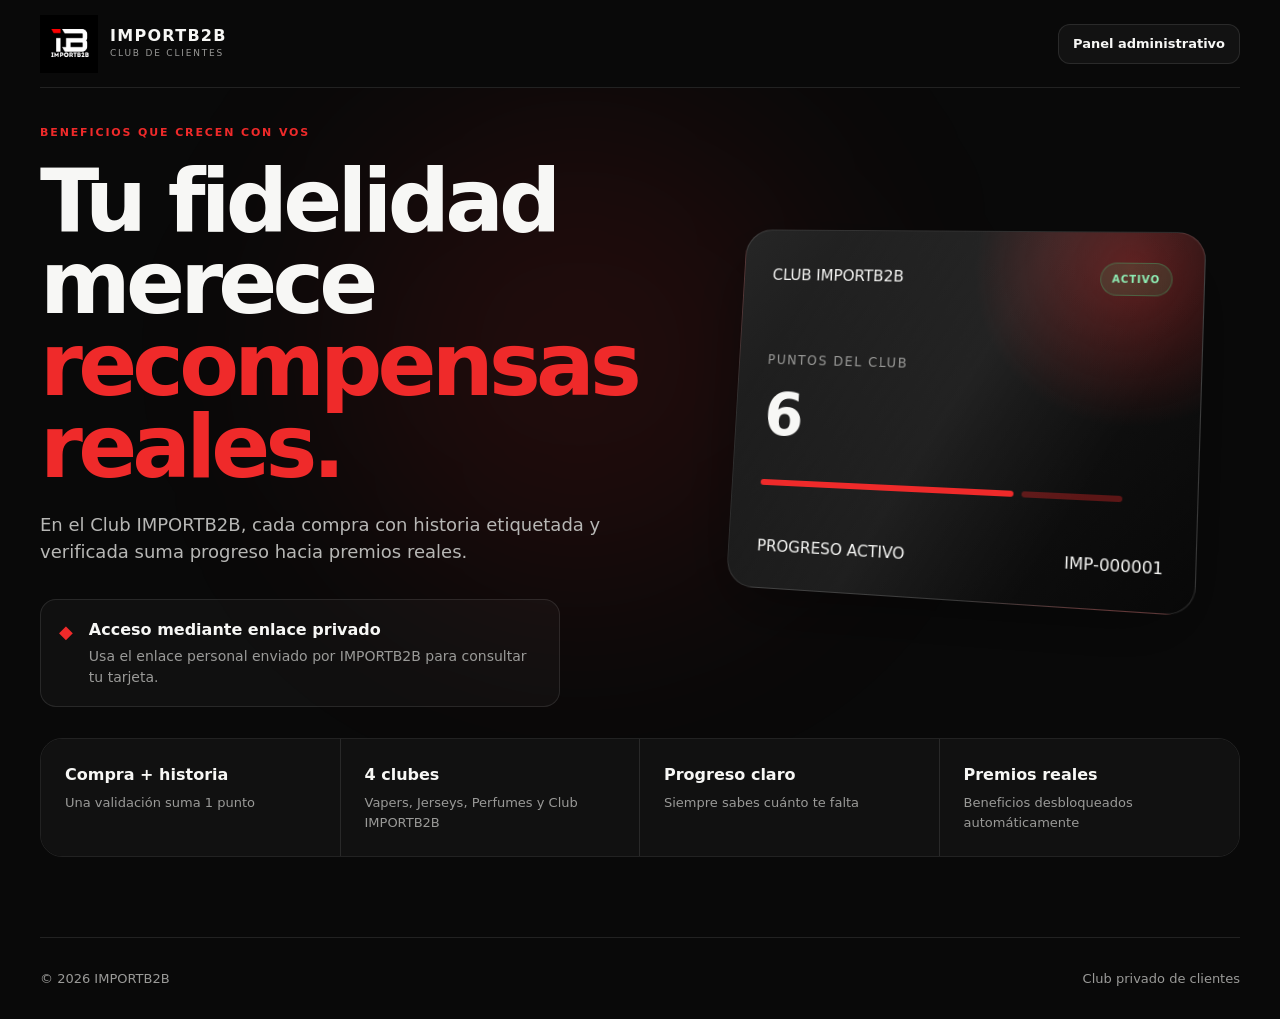
<file: index.html>
<!doctype html>
<html lang="es">
<head>
  <meta charset="utf-8">
  <meta name="viewport" content="width=device-width, initial-scale=1">
  <meta name="description" content="Club de fidelización de clientes IMPORTB2B.">
  <title>Club IMPORTB2B</title>
  <link rel="icon" type="image/png" href="/assets/icons/favicon-32.png">
  <link rel="apple-touch-icon" href="/assets/icons/apple-touch-icon.png">
  <link rel="manifest" href="/manifest.webmanifest">
  <link rel="stylesheet" href="/assets/css/styles.css">
</head>
<body class="landing-page">
  <header class="site-header">
    <a class="brand" href="/" aria-label="Club IMPORTB2B, inicio">
      <img src="/assets/logo-importb2b.png"
     class="brand-logo"
     alt="IMPORTB2B"
     width="58"
     height="58"
     style="width:58px;height:58px;max-width:58px;max-height:58px;object-fit:contain;">
      <span class="brand-copy"><strong>IMPORTB2B</strong><small>CLUB DE CLIENTES</small></span>
    </a>
    <a class="button button--ghost button--small" href="/admin/login">Panel administrativo</a>
  </header>

  <main>
    <section class="hero-section">
      <div class="hero-glow" aria-hidden="true"></div>
      <div class="hero-content">
        <span class="eyebrow">BENEFICIOS QUE CRECEN CON VOS</span>
        <h1>Tu fidelidad merece <em>recompensas reales.</em></h1>
        <p>En el Club IMPORTB2B, cada compra con historia etiquetada y verificada suma progreso hacia premios reales.</p>
        <div class="hero-actions">
          <div class="notice-card">
            <span class="notice-card__icon" aria-hidden="true">◆</span>
            <div>
              <strong>Acceso mediante enlace privado</strong>
              <p>Usa el enlace personal enviado por IMPORTB2B para consultar tu tarjeta.</p>
            </div>
          </div>
        </div>
      </div>

      <div class="hero-visual" aria-hidden="true">
        <div class="membership-card membership-card--preview">
          <div class="membership-card__top">
            <span>CLUB IMPORTB2B</span>
            <span class="status-badge is-active">ACTIVO</span>
          </div>
          <div class="membership-card__body">
            <small>PUNTOS DEL CLUB</small>
            <strong>6</strong>
            <div class="preview-line"><span></span><span></span></div>
          </div>
          <div class="membership-card__footer">
            <span>PROGRESO ACTIVO</span>
            <span>IMP-000001</span>
          </div>
        </div>
      </div>
    </section>

    <section class="feature-strip" aria-label="Beneficios del club">
      <article><strong>Compra + historia</strong><span>Una validación suma 1 punto</span></article>
      <article><strong>4 clubes</strong><span>Vapers, Jerseys, Perfumes y Club IMPORTB2B</span></article>
      <article><strong>Progreso claro</strong><span>Siempre sabes cuánto te falta</span></article>
      <article><strong>Premios reales</strong><span>Beneficios desbloqueados automáticamente</span></article>
    </section>
  </main>

  <footer class="site-footer">
    <span>© <span id="currentYear"></span> IMPORTB2B</span>
    <span>Club privado de clientes</span>
  </footer>

  <script>
    document.getElementById("currentYear").textContent = new Date().getFullYear();
  </script>
</body>
</html>
</file>
<file: assets/css/styles.css>
:root {
  --bg: #090909;
  --bg-soft: #111111;
  --panel: #151515;
  --panel-2: #1b1b1b;
  --line: rgba(255,255,255,.10);
  --line-strong: rgba(255,255,255,.18);
  --text: #f7f7f5;
  --muted: #9a9a98;
  --red: #ef2a2a;
  --red-dark: #a90e16;
  --green: #45d483;
  --amber: #f6b94b;
  --danger: #ff5c66;
  --radius: 22px;
  --radius-sm: 14px;
  --shadow: 0 24px 70px rgba(0,0,0,.38);
  --font: Inter, ui-sans-serif, system-ui, -apple-system, BlinkMacSystemFont, "Segoe UI", sans-serif;
}

* { box-sizing: border-box; }
html { color-scheme: dark; scroll-behavior: smooth; }
body {
  margin: 0;
  min-height: 100vh;
  background: var(--bg);
  color: var(--text);
  font-family: var(--font);
  line-height: 1.5;
}
button, input, textarea, select { font: inherit; }
button, a { -webkit-tap-highlight-color: transparent; }
a { color: inherit; text-decoration: none; }
img { max-width: 100%; display: block; }
[hidden] { display: none !important; }

body::selection { background: var(--red); color: white; }

.brand {
  display: inline-flex;
  align-items: center;
  gap: 12px;
  min-width: max-content;
}
.brand-mark {
  position: relative;
  display: inline-grid;
  place-items: center;
  width: 46px;
  height: 46px;
  border: 1px solid var(--line-strong);
  border-radius: 12px;
  font-weight: 950;
  letter-spacing: -2px;
  font-size: 20px;
  background: linear-gradient(145deg, #1d1d1d, #0a0a0a);
}
.brand-mark i {
  position: absolute;
  width: 17px;
  height: 4px;
  top: 5px;
  right: 5px;
  background: var(--red);
  transform: skewX(-28deg);
  border-radius: 3px;
}
.brand-copy { display: flex; flex-direction: column; line-height: 1.05; }
.brand-copy strong { font-size: 16px; letter-spacing: .08em; }
.brand-copy small { color: var(--muted); font-size: 9px; letter-spacing: .20em; margin-top: 4px; }

.eyebrow {
  display: inline-block;
  color: var(--red);
  font-weight: 800;
  font-size: 11px;
  letter-spacing: .17em;
}

.button {
  display: inline-flex;
  align-items: center;
  justify-content: center;
  gap: 8px;
  min-height: 46px;
  padding: 0 18px;
  border-radius: 12px;
  border: 1px solid transparent;
  cursor: pointer;
  font-weight: 800;
  transition: .2s ease;
}
.button:hover { transform: translateY(-1px); }
.button:disabled { opacity: .55; cursor: not-allowed; transform: none; }
.button--primary { background: var(--red); color: white; box-shadow: 0 12px 30px rgba(239,42,42,.20); }
.button--primary:hover { background: #ff3838; }
.button--ghost { background: rgba(255,255,255,.04); border-color: var(--line); color: var(--text); }
.button--ghost:hover { border-color: var(--line-strong); background: rgba(255,255,255,.07); }
.button--danger { background: rgba(255,92,102,.12); border-color: rgba(255,92,102,.35); color: #ff8b92; }
.button--small { min-height: 40px; padding: 0 14px; font-size: 13px; }
.button--full { width: 100%; }
.text-button { border: 0; background: transparent; color: #d9d9d7; cursor: pointer; padding: 6px; font-weight: 700; }
.text-button:hover { color: white; }
.icon-button {
  width: 42px; height: 42px; border-radius: 50%; border: 1px solid var(--line);
  background: rgba(255,255,255,.04); color: white; cursor: pointer; font-size: 24px;
}

.site-header, .client-header {
  width: min(1200px, calc(100% - 40px));
  margin: 0 auto;
  min-height: 88px;
  display: flex;
  align-items: center;
  justify-content: space-between;
  gap: 20px;
  border-bottom: 1px solid var(--line);
}
.site-footer {
  width: min(1200px, calc(100% - 40px));
  margin: 0 auto;
  min-height: 82px;
  display: flex;
  align-items: center;
  justify-content: space-between;
  gap: 16px;
  color: var(--muted);
  font-size: 13px;
  border-top: 1px solid var(--line);
}

.hero-section {
  position: relative;
  overflow: hidden;
  width: min(1200px, calc(100% - 40px));
  margin: 0 auto;
  min-height: 650px;
  display: grid;
  grid-template-columns: 1.05fr .95fr;
  align-items: center;
  gap: 70px;
}
.hero-glow {
  position: absolute;
  width: 480px;
  height: 480px;
  left: 25%;
  top: 4%;
  border-radius: 50%;
  background: rgba(239,42,42,.10);
  filter: blur(110px);
  pointer-events: none;
}
.hero-content, .hero-visual { position: relative; z-index: 1; }
.hero-content h1 {
  max-width: 680px;
  margin: 18px 0 22px;
  font-size: clamp(46px, 6.8vw, 88px);
  line-height: .94;
  letter-spacing: -.055em;
}
.hero-content h1 em { font-style: normal; color: var(--red); }
.hero-content > p { max-width: 610px; color: #b7b7b5; font-size: 18px; }
.hero-actions { margin-top: 34px; }
.notice-card {
  max-width: 520px;
  display: flex;
  gap: 16px;
  padding: 18px;
  border: 1px solid var(--line);
  border-radius: 16px;
  background: rgba(255,255,255,.03);
}
.notice-card__icon { color: var(--red); font-size: 18px; }
.notice-card p { margin: 4px 0 0; color: var(--muted); font-size: 14px; }
.hero-visual { display: grid; place-items: center; min-height: 500px; perspective: 1000px; }

.membership-card {
  position: relative;
  overflow: hidden;
  padding: 30px;
  border-radius: 28px;
  border: 1px solid rgba(255,255,255,.14);
  background:
    radial-gradient(circle at 85% 10%, rgba(239,42,42,.33), transparent 30%),
    linear-gradient(135deg, #262626 0%, #111 56%, #080808 100%);
  box-shadow: var(--shadow);
}
.membership-card::after {
  content: "";
  position: absolute;
  inset: 0;
  background: linear-gradient(120deg, transparent 15%, rgba(255,255,255,.06) 48%, transparent 75%);
  pointer-events: none;
}
.membership-card--preview { width: min(100%, 470px); min-height: 285px; transform: rotateY(-9deg) rotateX(4deg) rotateZ(2deg); }
.membership-card__top, .membership-card__footer { position: relative; z-index: 1; display: flex; align-items: center; justify-content: space-between; gap: 16px; }
.membership-card__top > div { display: flex; flex-direction: column; }
.membership-card__top small, .membership-card__footer small, .membership-card__balance small { color: #a7a7a4; letter-spacing: .13em; font-size: 10px; }
.membership-card__top strong { letter-spacing: .18em; font-size: 13px; }
.membership-card__body { position: relative; z-index: 1; margin: 60px 0 50px; }
.membership-card__body small { color: var(--muted); letter-spacing: .12em; }
.membership-card__body strong { display: block; font-size: 60px; letter-spacing: -.04em; }
.membership-card__balance { position: relative; z-index: 1; margin: 52px 0 70px; }
.membership-card__balance strong { font-size: clamp(56px, 9vw, 86px); line-height: 1; letter-spacing: -.05em; }
.membership-card__balance span { color: var(--muted); margin-left: 6px; }
.membership-card__footer > div { display: flex; flex-direction: column; gap: 4px; }
.membership-card__footer > div:last-child { text-align: right; }
.preview-line { margin-top: 22px; display: flex; gap: 8px; }
.preview-line span { height: 6px; border-radius: 99px; background: var(--red); }
.preview-line span:first-child { width: 64%; }
.preview-line span:last-child { width: 24%; opacity: .35; }
.brand-mark--card { width: 52px; height: 52px; }

.feature-strip {
  width: min(1200px, calc(100% - 40px));
  margin: 0 auto 80px;
  display: grid;
  grid-template-columns: repeat(4, 1fr);
  border: 1px solid var(--line);
  border-radius: var(--radius);
  overflow: hidden;
}
.feature-strip article { padding: 24px; display: flex; flex-direction: column; gap: 6px; background: #111; border-right: 1px solid var(--line); }
.feature-strip article:last-child { border-right: 0; }
.feature-strip span { color: var(--muted); font-size: 13px; }

.client-page { background: radial-gradient(circle at 50% -20%, rgba(239,42,42,.13), transparent 34%), var(--bg); }
.secure-label { color: var(--muted); border: 1px solid var(--line); border-radius: 99px; padding: 8px 12px; font-size: 10px; letter-spacing: .12em; }
.client-shell { width: min(980px, calc(100% - 32px)); margin: 56px auto 100px; }
.client-intro { display: flex; align-items: flex-end; justify-content: space-between; gap: 24px; margin-bottom: 28px; }
.client-intro h1 { font-size: clamp(38px, 6vw, 66px); line-height: 1; margin: 10px 0 12px; letter-spacing: -.045em; }
.client-intro p { color: var(--muted); max-width: 590px; margin: 0; }
.status-badge {
  display: inline-flex; align-items: center; justify-content: center;
  padding: 8px 11px; border-radius: 99px; font-size: 10px; font-weight: 900; letter-spacing: .08em; white-space: nowrap;
}
.status-badge.is-active { color: #8ff0b6; background: rgba(69,212,131,.12); border: 1px solid rgba(69,212,131,.30); }
.status-badge.is-inactive { color: #ff969d; background: rgba(255,92,102,.12); border: 1px solid rgba(255,92,102,.30); }

.metric-grid { display: grid; gap: 14px; }
.metric-grid--client { grid-template-columns: repeat(3, 1fr); margin: 18px 0; }
.metric-card { position: relative; min-height: 150px; padding: 22px; border: 1px solid var(--line); border-radius: var(--radius-sm); background: var(--panel); display: flex; flex-direction: column; justify-content: flex-end; }
.metric-card__icon { position: absolute; top: 18px; right: 18px; color: rgba(255,255,255,.18); font-weight: 900; }
.metric-card strong { font-size: 36px; line-height: 1; }
.metric-card small { margin-top: 8px; color: var(--muted); }

.panel { border: 1px solid var(--line); border-radius: var(--radius); background: var(--panel); padding: 24px; }
.panel-heading { display: flex; align-items: center; justify-content: space-between; gap: 20px; margin-bottom: 22px; }
.panel-heading h2, .panel-heading h3 { margin: 4px 0 0; letter-spacing: -.025em; }
.panel-heading h2 { font-size: 24px; }
.panel-heading h3 { font-size: 20px; }
.progress-panel { margin: 18px 0 70px; }
.progress-track { height: 14px; background: #080808; border: 1px solid var(--line); border-radius: 99px; overflow: hidden; }
.progress-track span { display: block; height: 100%; width: 0; border-radius: inherit; background: linear-gradient(90deg, var(--red-dark), var(--red)); transition: width .7s ease; }
.progress-meta { display: flex; justify-content: space-between; gap: 14px; margin-top: 12px; color: var(--muted); font-size: 13px; }
.progress-meta strong { color: white; }
.content-section { margin-top: 64px; }
.section-heading { display: flex; align-items: flex-end; justify-content: space-between; gap: 24px; margin-bottom: 22px; }
.section-heading h2 { margin: 5px 0 0; font-size: 30px; letter-spacing: -.035em; }
.section-heading p { color: var(--muted); max-width: 390px; text-align: right; }
.rewards-grid { display: grid; grid-template-columns: repeat(2, 1fr); gap: 14px; }
.reward-card { display: grid; grid-template-columns: auto 1fr; gap: 16px; padding: 22px; border-radius: var(--radius-sm); border: 1px solid var(--line); background: var(--panel); }
.reward-card.is-unlocked { border-color: rgba(69,212,131,.30); background: linear-gradient(135deg, rgba(69,212,131,.08), var(--panel)); }
.reward-icon { width: 40px; height: 40px; display: grid; place-items: center; border-radius: 12px; background: rgba(255,255,255,.06); color: var(--red); font-weight: 900; }
.reward-card.is-unlocked .reward-icon { color: var(--green); }
.reward-card__topline { display: flex; justify-content: space-between; align-items: flex-start; gap: 12px; }
.reward-card h3 { margin: 0; font-size: 17px; }
.reward-card__topline span { color: var(--muted); font-size: 11px; white-space: nowrap; }
.reward-card p { color: var(--muted); font-size: 14px; margin: 8px 0; }
.reward-card small { color: #d2d2cf; }
.history-list { display: flex; flex-direction: column; }
.history-item { display: grid; grid-template-columns: 18px 1fr; gap: 14px; padding: 20px 0; border-bottom: 1px solid var(--line); }
.history-item:last-child { border-bottom: 0; }
.history-dot { width: 10px; height: 10px; border-radius: 50%; margin-top: 8px; background: var(--red); box-shadow: 0 0 0 5px rgba(239,42,42,.10); }
.history-item__header, .history-item__meta { display: flex; justify-content: space-between; gap: 16px; }
.history-item p { margin: 6px 0 10px; color: var(--muted); }
.history-item__meta { color: #7e7e7b; font-size: 12px; }
.credit-change { font-size: 12px; font-weight: 900; }
.credit-change.is-positive { color: var(--green); }
.credit-change.is-negative { color: var(--danger); }
.credit-change.is-neutral { color: var(--muted); }
.empty-state { padding: 28px; text-align: center; color: var(--muted); border: 1px dashed var(--line); border-radius: var(--radius-sm); }
.state-panel { min-height: 520px; display: flex; flex-direction: column; align-items: center; justify-content: center; text-align: center; }
.state-panel h1 { margin: 20px 0 8px; }
.state-panel p { color: var(--muted); max-width: 520px; }
.state-panel--error .state-icon { width: 56px; height: 56px; display: grid; place-items: center; border-radius: 50%; color: var(--danger); background: rgba(255,92,102,.12); border: 1px solid rgba(255,92,102,.30); font-weight: 900; font-size: 24px; }
.loader { width: 34px; height: 34px; border-radius: 50%; border: 3px solid rgba(255,255,255,.14); border-top-color: var(--red); animation: spin .75s linear infinite; }
@keyframes spin { to { transform: rotate(360deg); } }
.site-footer--client { margin-top: 40px; }

.login-layout { min-height: 100vh; display: grid; grid-template-columns: 1fr 1fr; }
.login-brand-panel { padding: 54px clamp(32px, 6vw, 90px); display: flex; flex-direction: column; justify-content: space-between; background: radial-gradient(circle at 10% 85%, rgba(239,42,42,.24), transparent 32%), #0e0e0e; border-right: 1px solid var(--line); }
.login-brand-panel h1 { font-size: clamp(42px, 5vw, 70px); line-height: .98; letter-spacing: -.05em; max-width: 660px; margin: 18px 0; }
.login-brand-panel p { color: var(--muted); max-width: 600px; font-size: 17px; }
.login-brand-panel > small { color: #70706e; }
.login-form-panel { display: grid; place-items: center; padding: 30px; }
.auth-card { width: min(100%, 470px); padding: 34px; border: 1px solid var(--line); border-radius: 24px; background: #111; box-shadow: var(--shadow); }
.auth-card__heading { margin-bottom: 28px; }
.auth-card__heading h2 { font-size: 36px; margin: 7px 0 8px; letter-spacing: -.04em; }
.auth-card__heading p { color: var(--muted); margin: 0; }

.form-field { display: flex; flex-direction: column; gap: 8px; margin-bottom: 16px; }
.form-field > span { font-size: 12px; font-weight: 800; color: #d6d6d3; }
.form-field small { color: var(--muted); font-size: 11px; }
input, textarea, select {
  width: 100%; color: var(--text); background: #0b0b0b; border: 1px solid var(--line);
  border-radius: 12px; outline: none; padding: 13px 14px; transition: border-color .2s, box-shadow .2s;
}
input, select { min-height: 48px; }
textarea { resize: vertical; }
input:focus, textarea:focus, select:focus { border-color: rgba(239,42,42,.75); box-shadow: 0 0 0 3px rgba(239,42,42,.10); }
input::placeholder, textarea::placeholder { color: #5e5e5c; }
.password-field { position: relative; display: block; }
.password-field input { padding-right: 84px; }
.password-field .text-button { position: absolute; right: 8px; top: 50%; transform: translateY(-50%); font-size: 12px; }
.form-message { min-height: 24px; margin: 4px 0 12px; font-size: 13px; }
.form-message.is-error { color: #ff858c; }
.form-message.is-success { color: #79e5a3; }
.alert { padding: 14px; border-radius: 12px; margin-bottom: 18px; font-size: 13px; }
.alert--warning { background: rgba(246,185,75,.10); border: 1px solid rgba(246,185,75,.30); color: #ffd98a; }
.back-link { display: block; margin-top: 18px; text-align: center; color: var(--muted); font-size: 13px; }
.back-link:hover { color: white; }

.admin-page { overflow-x: hidden; }
.admin-gate { min-height: 100vh; display: flex; flex-direction: column; align-items: center; justify-content: center; gap: 16px; color: var(--muted); }
.admin-app { min-height: 100vh; display: grid; grid-template-columns: 260px 1fr; }
.admin-sidebar { position: sticky; top: 0; height: 100vh; display: flex; flex-direction: column; padding: 26px 18px; border-right: 1px solid var(--line); background: #0d0d0d; z-index: 20; }
.brand--sidebar { padding: 0 10px 26px; }
.admin-nav { display: flex; flex-direction: column; gap: 8px; }
.nav-button { display: flex; align-items: center; gap: 12px; min-height: 48px; padding: 0 14px; color: #989896; background: transparent; border: 1px solid transparent; border-radius: 12px; cursor: pointer; text-align: left; font-weight: 800; }
.nav-button span { color: #555553; font-size: 10px; }
.nav-button:hover { color: white; background: rgba(255,255,255,.04); }
.nav-button.is-active { color: white; background: rgba(239,42,42,.10); border-color: rgba(239,42,42,.22); }
.nav-button.is-active span { color: var(--red); }
.sidebar-footer { margin-top: auto; }
.admin-identity { display: grid; grid-template-columns: 42px 1fr; gap: 11px; align-items: center; margin-bottom: 14px; padding: 12px 4px; }
.admin-identity > span { width: 42px; height: 42px; display: grid; place-items: center; border-radius: 50%; background: var(--red); font-weight: 900; font-size: 12px; }
.admin-identity div { min-width: 0; display: flex; flex-direction: column; }
.admin-identity strong, .admin-identity small { overflow: hidden; text-overflow: ellipsis; white-space: nowrap; }
.admin-identity small { color: var(--muted); }
.admin-main { min-width: 0; }
.admin-topbar { position: sticky; top: 0; z-index: 15; min-height: 100px; padding: 18px 32px; display: flex; align-items: center; justify-content: space-between; gap: 20px; background: rgba(9,9,9,.88); backdrop-filter: blur(18px); border-bottom: 1px solid var(--line); }
.admin-topbar h1 { margin: 3px 0 0; font-size: 28px; letter-spacing: -.035em; }
.menu-button { display: none; width: 44px; height: 44px; border: 1px solid var(--line); border-radius: 12px; background: var(--panel); color: white; }
.admin-content { padding: 30px 32px 70px; }
.admin-view { display: none; }
.admin-view.is-active { display: block; }
.stats-grid { display: grid; grid-template-columns: repeat(4, 1fr); gap: 14px; margin-bottom: 22px; }
.stat-card { min-height: 146px; padding: 20px; border: 1px solid var(--line); border-radius: 18px; background: linear-gradient(145deg, #171717, #111); }
.stat-card small { color: var(--muted); }
.stat-card strong { display: block; margin-top: 20px; font-size: 34px; letter-spacing: -.04em; }
.stat-card span { color: #6f6f6d; font-size: 11px; }
.dashboard-grid { display: grid; grid-template-columns: 1fr 1fr; gap: 18px; }
.compact-list { display: flex; flex-direction: column; }
.compact-item { display: flex; align-items: center; justify-content: space-between; gap: 16px; padding: 14px 0; border-bottom: 1px solid var(--line); }
.compact-item:last-child { border-bottom: 0; }
.compact-item__main { min-width: 0; display: flex; flex-direction: column; }
.compact-item__main strong, .compact-item__main small { overflow: hidden; text-overflow: ellipsis; white-space: nowrap; }
.compact-item small { color: var(--muted); }
.toolbar { display: flex; justify-content: space-between; gap: 16px; margin-bottom: 18px; }
.search-field { flex: 1; max-width: 700px; position: relative; }
.search-field span { position: absolute; left: 15px; top: 50%; transform: translateY(-50%); color: var(--muted); }
.search-field input { padding-left: 42px; background: var(--panel); }
.table-panel { padding: 0; overflow: hidden; }
.table-panel > .panel-heading { padding: 24px 24px 0; }
.table-wrap { width: 100%; overflow-x: auto; }
.data-table { width: 100%; border-collapse: collapse; min-width: 760px; }
.data-table th { padding: 15px 18px; text-align: left; color: #777775; font-size: 10px; letter-spacing: .12em; text-transform: uppercase; border-bottom: 1px solid var(--line); }
.data-table td { padding: 17px 18px; border-bottom: 1px solid var(--line); vertical-align: middle; }
.data-table tr:last-child td { border-bottom: 0; }
.data-table tbody tr { transition: background .2s; }
.data-table tbody tr:hover { background: rgba(255,255,255,.025); }
.table-client { display: flex; flex-direction: column; min-width: 0; }
.table-client strong, .table-client small { overflow: hidden; text-overflow: ellipsis; white-space: nowrap; max-width: 260px; }
.table-client small { color: var(--muted); }
.table-actions { display: flex; justify-content: flex-end; gap: 8px; }
.table-button { min-height: 36px; padding: 0 11px; border: 1px solid var(--line); border-radius: 9px; background: rgba(255,255,255,.04); color: white; cursor: pointer; font-size: 12px; font-weight: 800; }
.table-button:hover { border-color: var(--line-strong); }
.activity-pills { display: flex; gap: 6px; flex-wrap: wrap; }
.activity-pills span { padding: 5px 7px; border-radius: 7px; background: rgba(255,255,255,.05); color: #c7c7c4; font-size: 10px; }
.two-column-layout { display: grid; grid-template-columns: minmax(320px, 420px) 1fr; gap: 18px; align-items: start; }
.two-column-layout--wide { grid-template-columns: minmax(300px, 360px) 1fr; }
.form-panel { position: sticky; top: 122px; }
.form-grid { display: grid; grid-template-columns: 1fr 1fr; gap: 14px; }
.form-actions { display: flex; justify-content: flex-end; gap: 10px; margin-top: 10px; }
.check-field { display: flex; align-items: center; gap: 10px; margin: 12px 0 20px; color: #d8d8d5; }
.check-field input { width: 18px; min-height: 18px; accent-color: var(--red); }
.admin-reward-list { display: grid; gap: 12px; }
.admin-reward-item { padding: 18px; border: 1px solid var(--line); border-radius: 14px; background: #111; }
.admin-reward-item__top { display: flex; justify-content: space-between; gap: 14px; }
.admin-reward-item h3 { margin: 0; }
.admin-reward-item p { color: var(--muted); margin: 8px 0 12px; }
.admin-reward-item__meta { display: flex; flex-wrap: wrap; gap: 8px; color: #bcbcb9; font-size: 12px; }
.admin-reward-item__actions { display: flex; gap: 8px; margin-top: 14px; }

.modal { width: min(100% - 24px, 650px); max-height: calc(100vh - 30px); padding: 0; border: 0; border-radius: 22px; background: transparent; color: var(--text); }
.modal::backdrop { background: rgba(0,0,0,.78); backdrop-filter: blur(8px); }
.modal--wide { width: min(100% - 24px, 1120px); }
.modal-card { overflow-y: auto; max-height: calc(100vh - 30px); padding: 28px; border: 1px solid var(--line-strong); border-radius: 22px; background: #111; box-shadow: var(--shadow); }
.modal-card--wide { padding: 26px; }
.modal-heading { display: flex; justify-content: space-between; align-items: flex-start; gap: 18px; margin-bottom: 24px; }
.modal-heading h2 { margin: 4px 0 0; font-size: 28px; }
.client-detail-header { display: flex; justify-content: space-between; gap: 18px; align-items: flex-start; padding-bottom: 20px; border-bottom: 1px solid var(--line); }
.client-detail-meta { display: flex; flex-wrap: wrap; gap: 10px; align-items: center; color: var(--muted); }
.client-detail-meta strong { color: white; }
.client-detail-actions { display: flex; flex-wrap: wrap; gap: 8px; justify-content: flex-end; }
.detail-stats { display: grid; grid-template-columns: repeat(4, 1fr); gap: 12px; margin: 18px 0; }
.detail-stats article { padding: 17px; border: 1px solid var(--line); border-radius: 14px; background: #0b0b0b; }
.detail-stats small { color: var(--muted); }
.detail-stats strong { display: block; margin-top: 6px; font-size: 28px; }
.detail-grid { display: grid; grid-template-columns: minmax(300px, 360px) 1fr; gap: 16px; align-items: start; }
.form-panel--compact { position: static; padding: 20px; }
.history-panel { max-height: 570px; overflow: auto; }
.history-list--admin .history-item { padding: 15px 0; }
.toast { position: fixed; right: 22px; bottom: 22px; z-index: 100; max-width: min(420px, calc(100% - 44px)); padding: 14px 17px; border: 1px solid var(--line-strong); border-radius: 12px; background: #202020; color: white; box-shadow: var(--shadow); opacity: 0; pointer-events: none; transform: translateY(12px); transition: .22s ease; }
.toast.is-visible { opacity: 1; transform: translateY(0); }
.toast.is-error { border-color: rgba(255,92,102,.42); color: #ff9da3; }

@media (max-width: 1080px) {
  .hero-section { grid-template-columns: 1fr; padding: 70px 0; }
  .hero-visual { min-height: auto; }
  .feature-strip { grid-template-columns: repeat(2, 1fr); }
  .feature-strip article:nth-child(2) { border-right: 0; }
  .feature-strip article:nth-child(-n+2) { border-bottom: 1px solid var(--line); }
  .stats-grid { grid-template-columns: repeat(2, 1fr); }
  .dashboard-grid, .two-column-layout, .two-column-layout--wide { grid-template-columns: 1fr; }
  .form-panel { position: static; }
}

@media (max-width: 850px) {
  .login-layout { grid-template-columns: 1fr; }
  .login-brand-panel { min-height: 380px; }
  .admin-app { grid-template-columns: 1fr; }
  .admin-sidebar { position: fixed; left: -280px; width: 260px; transition: left .25s ease; box-shadow: var(--shadow); }
  .admin-sidebar.is-open { left: 0; }
  .menu-button { display: inline-grid; place-items: center; }
  .admin-topbar { padding: 16px 20px; }
  .admin-content { padding: 24px 18px 60px; }
  .detail-grid { grid-template-columns: 1fr; }
  .client-detail-header { flex-direction: column; }
  .client-detail-actions { justify-content: flex-start; }
}

@media (max-width: 680px) {
  .site-header, .client-header, .site-footer { width: min(100% - 24px, 1200px); }
  .site-header .brand-copy, .client-header .brand-copy { display: none; }
  .hero-section { width: min(100% - 24px, 1200px); padding: 50px 0; gap: 40px; }
  .hero-content h1 { font-size: 48px; }
  .membership-card { padding: 22px; border-radius: 22px; }
  .membership-card--preview { min-height: 245px; }
  .membership-card__body { margin: 44px 0 38px; }
  .membership-card__body strong { font-size: 50px; }
  .membership-card__balance { margin: 42px 0 56px; }
  .feature-strip { width: min(100% - 24px, 1200px); grid-template-columns: 1fr; }
  .feature-strip article { border-right: 0; border-bottom: 1px solid var(--line); }
  .feature-strip article:last-child { border-bottom: 0; }
  .client-shell { margin-top: 34px; }
  .client-intro, .section-heading { align-items: flex-start; flex-direction: column; }
  .section-heading p { text-align: left; margin: 0; }
  .metric-grid--client, .rewards-grid { grid-template-columns: 1fr; }
  .metric-card { min-height: 125px; }
  .progress-panel { margin-bottom: 50px; }
  .history-item__header, .history-item__meta { flex-direction: column; gap: 5px; }
  .login-brand-panel { padding: 32px 24px; min-height: 320px; }
  .login-brand-panel h1 { font-size: 42px; }
  .login-form-panel { padding: 16px; }
  .auth-card { padding: 24px; }
  .admin-topbar { flex-wrap: wrap; }
  .admin-topbar > div { flex: 1; }
  .admin-topbar .button { width: 100%; }
  .stats-grid, .detail-stats, .form-grid { grid-template-columns: 1fr 1fr; }
  .toolbar { flex-direction: column; }
  .toolbar .button { width: 100%; }
  .modal-card { padding: 20px; }
  .client-detail-actions .button { flex: 1 1 46%; }
}

@media (max-width: 430px) {
  .stats-grid, .detail-stats, .form-grid { grid-template-columns: 1fr; }
  .site-footer { align-items: flex-start; flex-direction: column; justify-content: center; }
  .secure-label { display: none; }
}

/* =====================================================================
   CLUB IMPORTB2B V2 — puntos por compra + historia verificada
   ===================================================================== */
.club-pill {
  display: inline-flex;
  align-items: center;
  min-height: 30px;
  padding: 0 10px;
  border-radius: 999px;
  border: 1px solid rgba(239,42,42,.28);
  background: rgba(239,42,42,.08);
  color: #ffd7d7;
  font-size: 11px;
  font-weight: 900;
  letter-spacing: .03em;
}
.club-pill--small { min-height: 26px; padding: 0 8px; font-size: 10px; }
.status-badge.is-pending { color: #ffd98a; border-color: rgba(246,185,75,.30); background: rgba(246,185,75,.10); }

.verification-note,
.verification-banner {
  display: flex;
  flex-direction: column;
  gap: 5px;
  border: 1px solid rgba(239,42,42,.22);
  background: rgba(239,42,42,.07);
  border-radius: 14px;
  padding: 15px 16px;
  color: #d8d8d5;
}
.verification-note { margin-bottom: 18px; }
.verification-note strong,
.verification-banner strong { color: white; }
.verification-note span,
.verification-banner span { color: var(--muted); font-size: 12px; }
.verification-note--compact { margin: 0 0 16px; }
.verification-banner { margin: 18px 0; }

.club-rule-text {
  margin: -4px 0 16px;
  padding: 12px 14px;
  border-radius: 12px;
  background: #0b0b0b;
  border: 1px solid var(--line);
  color: #c9c9c6;
  font-size: 12px;
}

.detail-stats--three { grid-template-columns: repeat(3, 1fr); }
.point-change {
  color: var(--green);
  font-size: 12px;
  font-weight: 900;
}
.history-extra {
  display: block;
  color: #bdbdb9;
  margin: 3px 0;
}

.rules-intro { margin-bottom: 18px; }
.rules-intro h2 { margin: 4px 0 8px; font-size: 28px; }
.rules-intro p { margin: 0; color: var(--muted); max-width: 900px; }
.rules-grid { display: grid; grid-template-columns: repeat(2, minmax(0, 1fr)); gap: 18px; }
.rule-card { min-height: 100%; }
.rule-card__header { display: flex; justify-content: space-between; align-items: flex-start; gap: 16px; margin-bottom: 10px; }
.rule-card__header h2 { margin: 4px 0 0; font-size: 24px; }
.rule-card > p { color: var(--muted); margin: 0 0 16px; }
.rule-condition { margin-bottom: 16px; padding: 11px 12px; border-radius: 11px; border: 1px solid rgba(246,185,75,.22); background: rgba(246,185,75,.07); color: #e8d5aa; font-size: 12px; }
.rule-milestones { display: grid; gap: 9px; }
.rule-milestone { display: grid; grid-template-columns: 120px 1fr; gap: 5px 12px; padding: 13px 14px; border-radius: 12px; border: 1px solid var(--line); background: #0d0d0d; }
.rule-milestone strong { color: var(--red); font-size: 12px; }
.rule-milestone span { font-weight: 900; }
.rule-milestone small { grid-column: 2; color: var(--muted); }

.progress-description { color: var(--muted); margin: -8px 0 18px; font-size: 13px; }
.reward-card.is-locked { opacity: .58; filter: grayscale(.55); }
.reward-card.is-locked .reward-icon { color: #777; }
.reward-card.is-delivered { border-color: rgba(69,212,131,.42); background: linear-gradient(135deg, rgba(69,212,131,.12), var(--panel)); }
.reward-card.is-delivered .reward-icon { color: var(--green); }
.reward-card.is-delivered .reward-card__topline span { color: var(--green); font-weight: 900; }
.reward-card.is-unlocked .reward-card__topline span { color: #8ce8af; font-weight: 900; }

@media (max-width: 900px) {
  .rules-grid { grid-template-columns: 1fr; }
}

@media (max-width: 640px) {
  .detail-stats--three { grid-template-columns: 1fr; }
  .rule-milestone { grid-template-columns: 1fr; }
  .rule-milestone small { grid-column: auto; }
  .verification-banner { margin-top: 14px; }
}

/* ===== LOGO IMPORTB2B ===== */
.brand-logo {
  width: 58px !important;
  height: 58px !important;
  max-width: 58px !important;
  max-height: 58px !important;
  object-fit: contain;
  display: block;
  flex: 0 0 58px;
}

.brand--sidebar .brand-logo {
  width: 58px !important;
  height: 58px !important;
}

.brand-logo--card {
  width: 64px !important;
  height: 64px !important;
  max-width: 64px !important;
  max-height: 64px !important;
}
</file>
